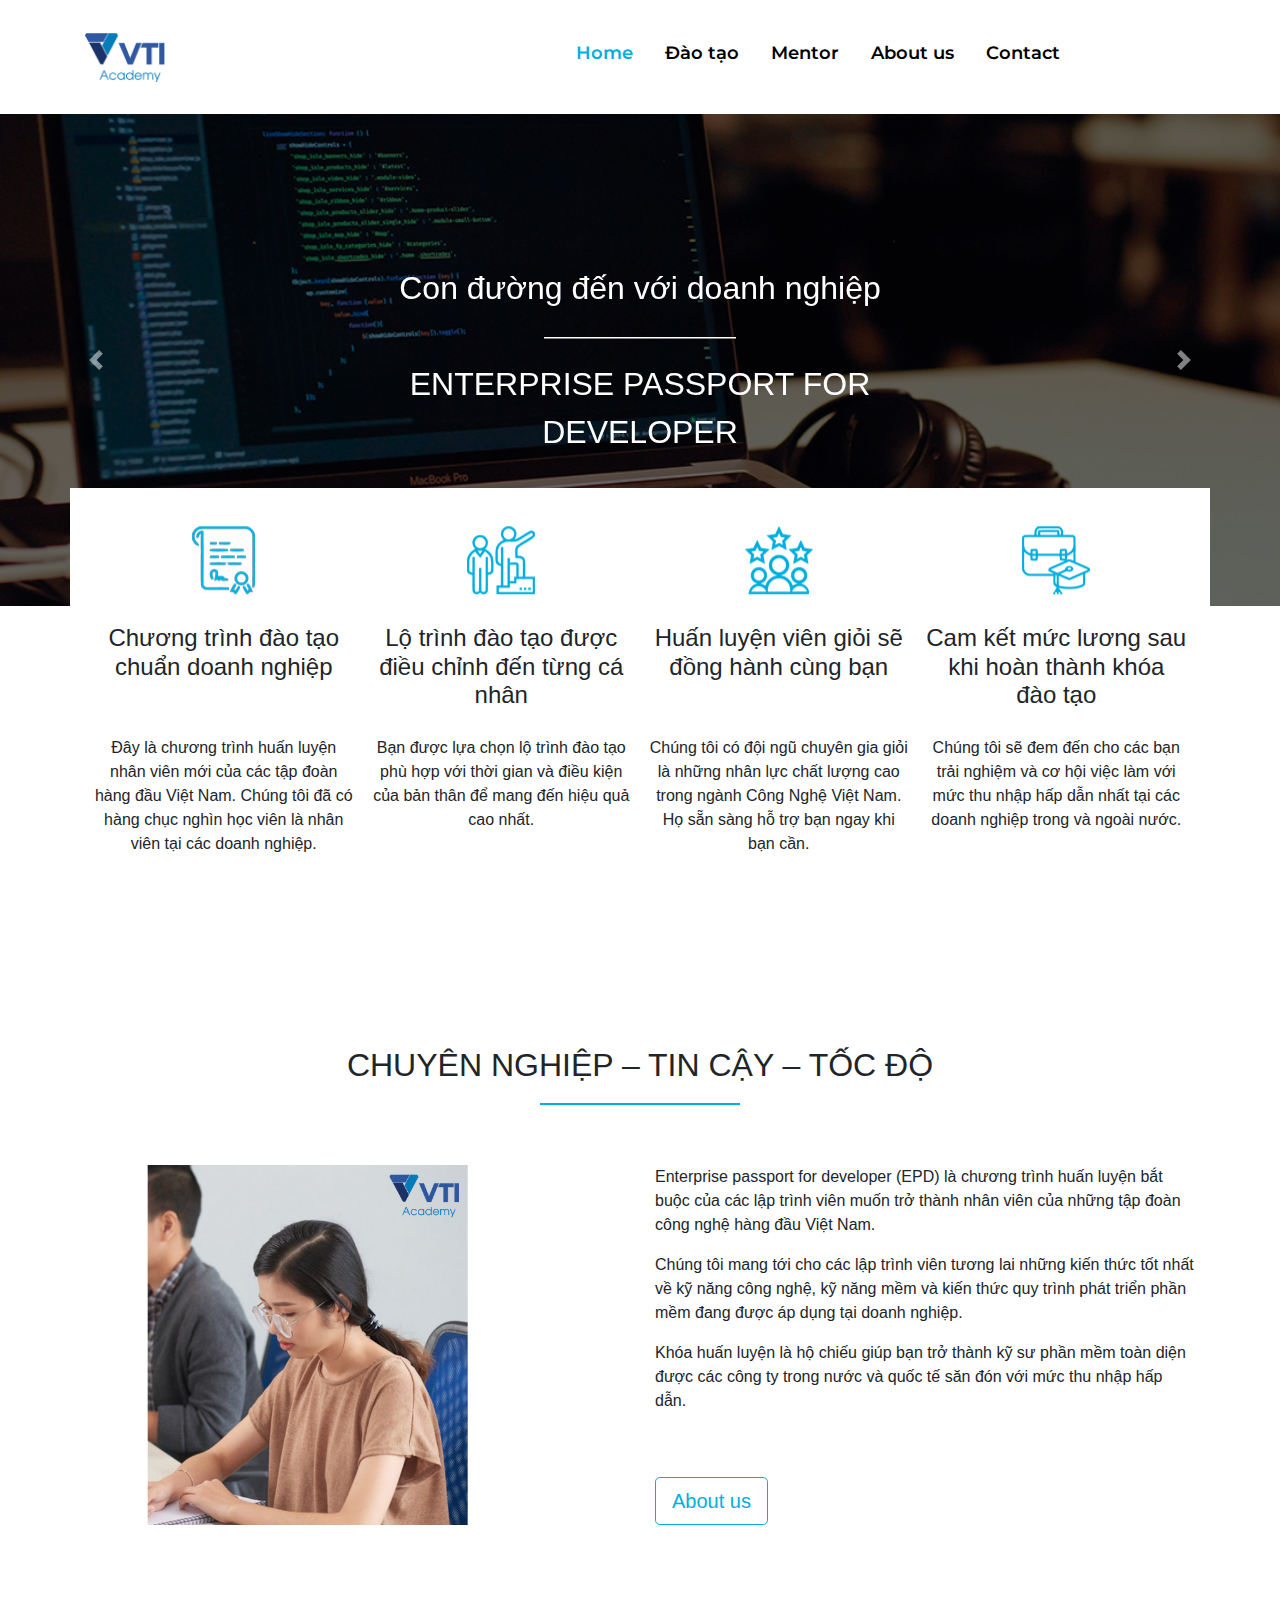
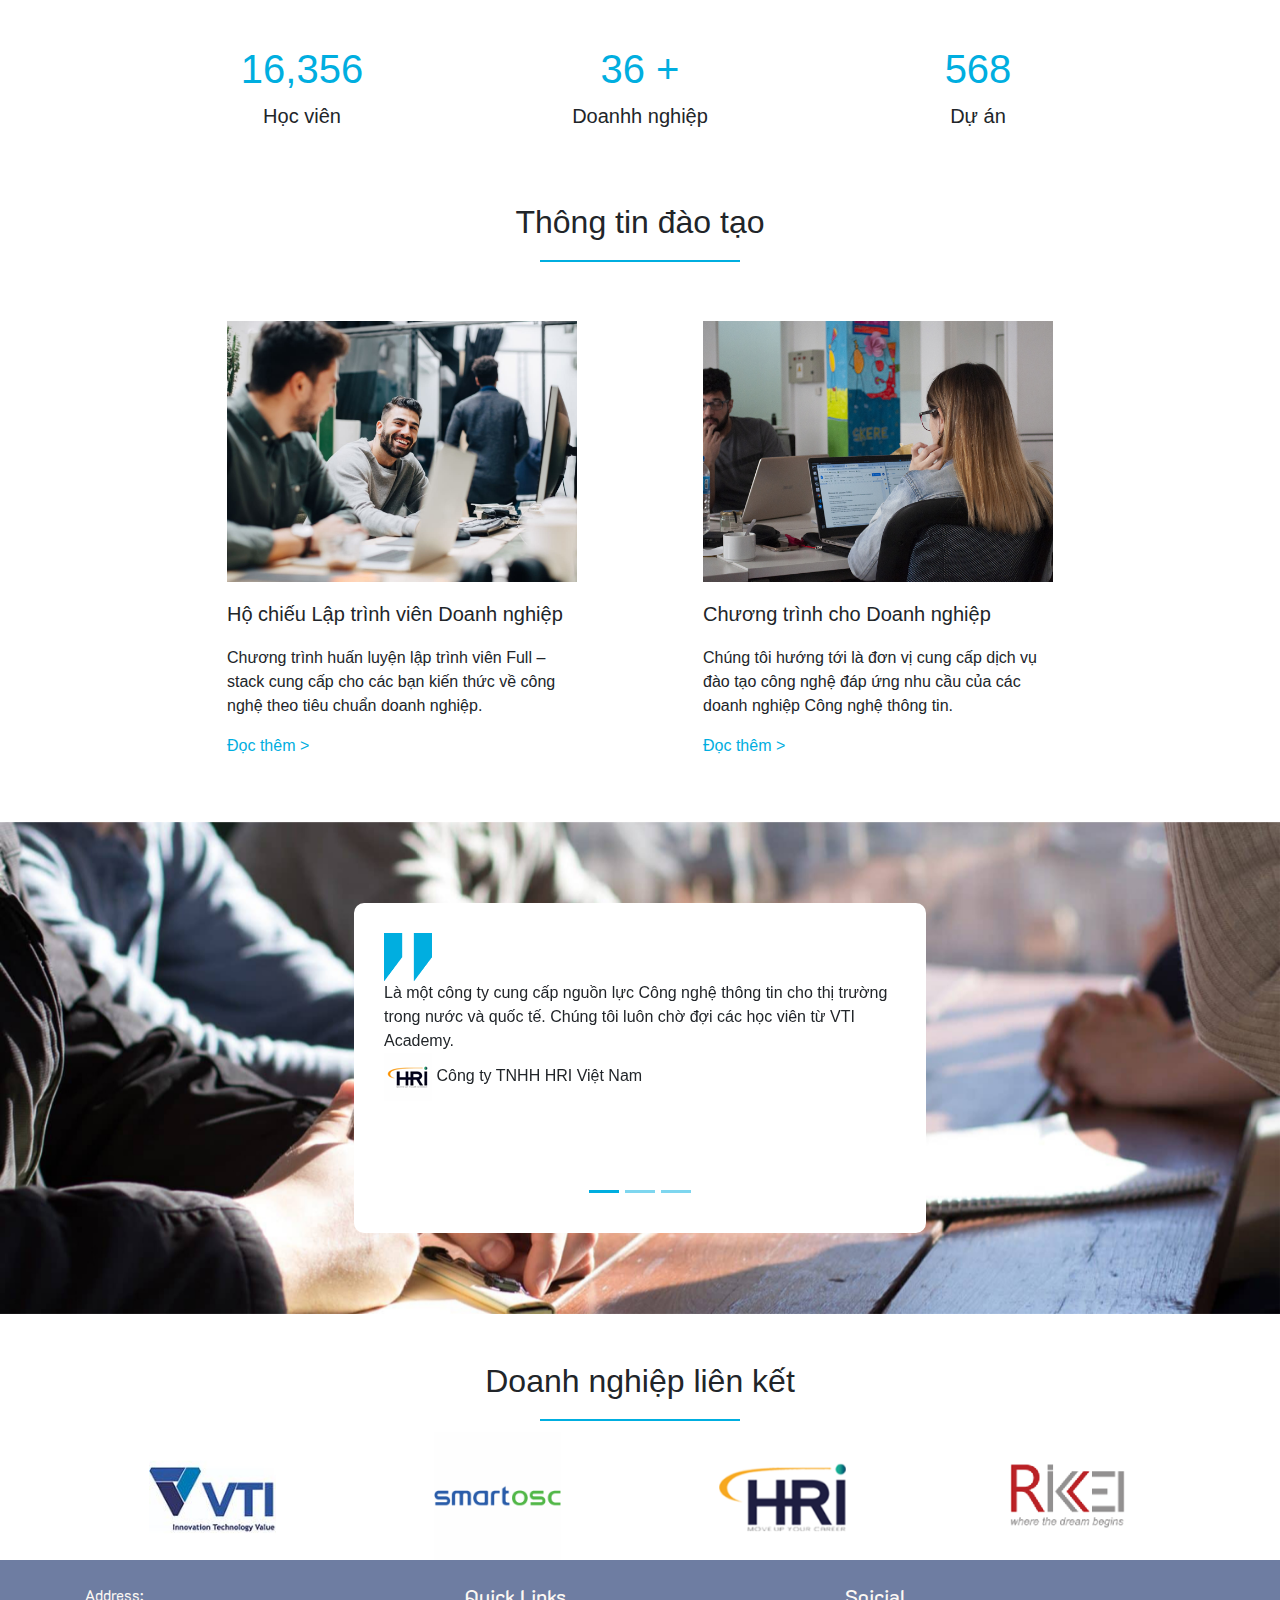
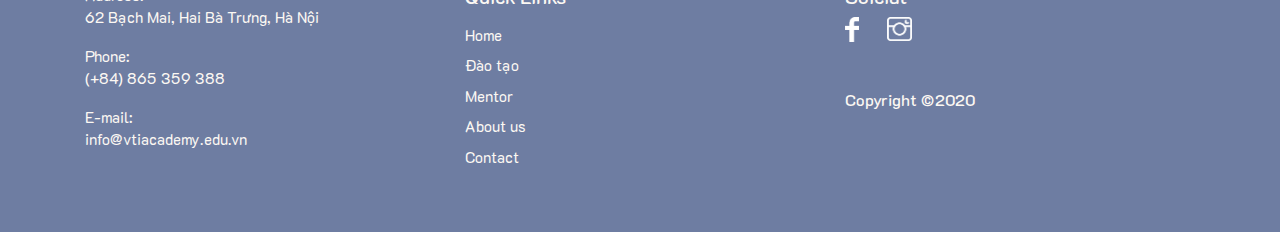
<file: index.html>
<!doctype html>

<head>
    <!-- Required meta tags -->
    <meta charset="utf-8">
    <meta name="viewport" content="width=device-width, initial-scale=1, shrink-to-fit=no">
    <link rel="icon" href="./pics/[LOGO]VTI ACADEMY-01-whitee.ico">

    <!-- Style css -->
    <link rel="stylesheet" type="text/css" href="./styles/index.css">

    <!-- Bootstrap CSS -->
    <link rel="stylesheet" href="https://stackpath.bootstrapcdn.com/bootstrap/4.4.1/css/bootstrap.min.css"
        integrity="sha384-Vkoo8x4CGsO3+Hhxv8T/Q5PaXtkKtu6ug5TOeNV6gBiFeWPGFN9MuhOf23Q9Ifjh" crossorigin="anonymous">

    <title>Home</title>
</head>

<body>
    <!-- This is header menu-->
    <header class="container-fluid py-4">
        <nav class="navbar navbar-expand-lg">
            <div class="container">
                <div class="row justify-content-between">
                    <!-- Brand -->
                    <div class="col-6 col-md-3 col-lg-2">
                        <a class="navbar-brand d-inline" href="#">
                            <img src="./pics/[LOGO]VTI ACADEMY-01-blue.png" alt="logo-vti-blue">
                        </a>
                    </div>

                    <div class="col-4 col-lg-7 col-md-2">
                        <!-- Toggler/collapsibe Button -->
                        <button class="navbar-toggler p-0 ml-5" type="button" data-toggle="collapse"
                            data-target="#menu">
                            <span id="nav-toggle">&#9776;</span>
                        </button>
                        <!-- Navbar links -->
                        <div class="collapse navbar-collapse" id="menu">
                            <ul id="menu" class="navbar-nav d-inline-flex">
                                <li class="nav-item">
                                    <a class="nav-link active mx-2" href="index.html">Home</a>
                                </li>
                                <li class="nav-item">
                                    <a class="nav-link mx-2" href="./educate/educate.html">Đào tạo</a>
                                </li>
                                <li class="nav-item">
                                    <a class="nav-link mx-2" href="./mentor/mentor.html">Mentor</a>
                                </li>
                                <li class="nav-item">
                                    <a class="nav-link mx-2" href="./about/about_us.html">About us</a>
                                </li>
                                <li class="nav-item">
                                    <a class="nav-link mx-2" href="./contacs/contact.html">Contact</a>
                                </li>
                            </ul>
                        </div>
                    </div>
                </div>
            </div>
        </nav>
    </header>

    <!-- This is banner -->
    <div id="banners" class="container-fluid m-0 p-0">
        <div id="bannerControls" class="carousel slide" data-ride="carousel">
            <div class="carousel-inner">
                <div class="carousel-item active data-touch=true data-interval=500">
                    <img src="./pics/banner-1-1113x428.jpg" class="d-block w-100" alt="banner-1">
                </div>
                <div class="carousel-item data-touch=true data-interval=500">
                    <img src="./pics/banner-2-1113x428.jpg" class="d-block w-100" alt="banner-2">
                </div>
                <div class="carousel-item data-touch=true data-interval=500">
                    <img src="./pics/banner-3-1113x428.jpg" class="d-block w-100" alt="banner-3">
                </div>
            </div>
            <a class="carousel-control-prev" href="#bannerControls" role="button" data-slide="prev">
                <span class="carousel-control-prev-icon" aria-hidden="true"></span>
                <span class="sr-only">Previous</span>
            </a>
            <a class="carousel-control-next" href="#bannerControls" role="button" data-slide="next">
                <span class="carousel-control-next-icon" aria-hidden="true"></span>
                <span class="sr-only">Next</span>
            </a>
        </div>
        <div id="bannersText">
            <span>Con đường đến với doanh nghiệp</span>
            <br>
            <svg height="3" width="30%">
                <line x1="0" y1="0" x2="200" y2="0" style="stroke:rgb(255,255,255);stroke-width:3" />
                Sorry, your browser does not support inline SVG.
            </svg>
            <br>
            <span>ENTERPRISE PASSPORT FOR DEVELOPER</span>
        </div>
    </div>

    <!-- This is futures area -->
    <div id="futuresArea" class="container">
        <div class="row no-gutters d-lg-none">
            <div class="col-md-6 col-lg-3 p-4">
                <img src="./pics/diploma_vectorized.png" alt="diploma_vectorized">
                <h3>Chương trình đào tạo chuẩn doanh nghiệp</h3>
                <p>Đây là chương trình huấn luyện nhân viên mới của các tập đoàn hàng đầu Việt Nam. Chúng tôi đã có hàng
                    chục nghìn học viên là nhân viên tại các doanh nghiệp.</p>
            </div>
            <div class="col-md-6 col-lg-3 p-4">
                <img src="./pics/career_vectorized.png" alt="career_vectorized">
                <h3>Lộ trình đào tạo được điều chỉnh đến từng cá nhân</h3>
                <p>Bạn được lựa chọn lộ trình đào tạo phù hợp với thời gian và điều kiện của bản thân để mang đến hiệu
                    quả cao nhất.</p>
            </div>
            <div class="col-md-6 col-lg-3 p-4">
                <img src="./pics/wedo3_vectorized.png" alt="wedo3_vectorized">
                <h3>Huấn luyện viên giỏi sẽ đồng hành cùng bạn</h3>
                <p>Chúng tôi có đội ngũ chuyên gia giỏi là những nhân lực chất lượng cao trong ngành Công Nghệ Việt Nam.
                    Họ sẵn sàng hỗ trợ bạn ngay khi bạn cần.</p>
            </div>
            <div class="col-md-6 col-lg-3 p-4">
                <img src="./pics/wedo4_vectorized.png" alt="wedo4_vectorized">
                <h3>Cam kết mức lương sau khi hoàn thành khóa đào tạo</h3>
                <p>Chúng tôi sẽ đem đến cho các bạn trải nghiệm và cơ hội việc làm với mức thu nhập hấp dẫn nhất tại các
                    doanh nghiệp trong và ngoài nước.</p>
            </div>
        </div>

        <div class="row no-gutters d-none d-lg-flex">
            <div class="col-lg-3 p-2">
                <img src="./pics/diploma_vectorized.png" alt="diploma_vectorized">
                <h3>Chương trình đào tạo chuẩn doanh nghiệp</h3>
            </div>
            <div class="col-lg-3 p-2">
                <img src="./pics/career_vectorized.png" alt="career_vectorized">
                <h3>Lộ trình đào tạo được điều chỉnh đến từng cá nhân</h3>
            </div>
            <div class="col-lg-3 p-2">
                <img src="./pics/wedo3_vectorized.png" alt="wedo3_vectorized">
                <h3>Huấn luyện viên giỏi sẽ đồng hành cùng bạn</h3>
            </div>
            <div class="col-lg-3 p-2">
                <img src="./pics/wedo4_vectorized.png" alt="wedo4_vectorized">
                <h3>Cam kết mức lương sau khi hoàn thành khóa đào tạo</h3>
            </div>
            <div class="col-lg-3 p-2">
                <p>Đây là chương trình huấn luyện nhân viên mới của các tập đoàn hàng đầu Việt Nam. Chúng tôi đã có hàng
                    chục nghìn học viên là nhân viên tại các doanh nghiệp.</p>
            </div>
            <div class="col-lg-3 p-2">
                <p>Bạn được lựa chọn lộ trình đào tạo phù hợp với thời gian và điều kiện của bản thân để mang đến hiệu
                    quả cao nhất.</p>
            </div>
            <div class="col-lg-3 p-2">
                <p>Chúng tôi có đội ngũ chuyên gia giỏi là những nhân lực chất lượng cao trong ngành Công Nghệ Việt Nam.
                    Họ sẵn sàng hỗ trợ bạn ngay khi bạn cần.</p>
            </div>
            <div class="col-lg-3 p-2">
                <p>Chúng tôi sẽ đem đến cho các bạn trải nghiệm và cơ hội việc làm với mức thu nhập hấp dẫn nhất tại các
                    doanh nghiệp trong và ngoài nước.</p>
            </div>
        </div>
    </div>

    <!-- Introduce Abous us -->
    <div id="aboutUs" class="container">
        <div id="aboutUsContent" class="row justify-content-center">
            <div class="col-12 mb-5">
                <h2 class="mt-5">CHUYÊN NGHIỆP – TIN CẬY – TỐC ĐỘ</h2>
                <svg height="4" width="200">
                    <line x1="0" y1="0" x2="200" y2="0" style="stroke:#00AEE0;stroke-width:4" />
                    Sorry, your browser does not support inline SVG.
                </svg>
            </div>
        </div>
        <div class="row justify-content-between">
            <div class="col-md-5">
                <img class="img-fluid pb-5" src="./pics/about_us.jpg" alt="about Us">
            </div>
            <div class="col-md-6">
                <div>
                    <p>Enterprise passport for developer (EPD) là chương trình huấn luyện bắt buộc của các lập trình
                        viên muốn trở thành nhân viên của những tập đoàn công nghệ hàng đầu Việt Nam.</p>
                    <p>Chúng tôi mang tới cho các lập trình viên tương lai những kiến thức tốt nhất về kỹ năng công
                        nghệ, kỹ năng mềm và kiến thức quy trình phát triển phần mềm đang được áp dụng tại doanh nghiệp.
                    </p>
                    <p>Khóa huấn luyện là hộ chiếu giúp bạn trở thành kỹ sư phần mềm toàn diện được các công ty trong
                        nước và quốc tế săn đón với mức thu nhập hấp dẫn.</p>
                </div>
                <a href="./about/about_us.html" class="btn btn-outline-primary btn-lg my-5" role="button" aria-pressed="true">About us</a>
            </div>
        </div>
    </div>

    <!-- Number -->
    <div id="number" class="container">
        <div class="row justify-content-center m-5">
            <div class="col-md-4 py-4">
                <h1>16,356</h1>
                <span>Học viên</span>
            </div>
            <div class="col-md-4 py-4">
                <h1>36 +</h1>
                <span>Doanhh nghiệp</span>
            </div>
            <div class="col-md-4 py-4">
                <h1>568</h1>
                <span>Dự án</span>
            </div>
        </div>
    </div>

    <!-- Education -->
    <div class="container">
        <div class="row justify-content-center">
            <div id="eduContent" class="col-12">
                <h2>Thông tin đào tạo</h2>
                <svg height="4" width="200">
                    <line x1="0" y1="0" x2="200" y2="0" style="stroke:#00AEE0;stroke-width:4" />
                    Sorry, your browser does not support inline SVG.
                </svg>
            </div>
        </div>
        <div class="row justify-content-center">
            <div class="educationInfor col-md-4 m-5">
                <div class="educationImg">
                    <img class="img-fluid" src="./pics/education-1.jpg" alt="education-1">
                </div>
                <h5>Hộ chiếu Lập trình viên Doanh nghiệp</h5>
                <p>Chương trình huấn luyện lập trình viên Full – stack cung cấp cho các bạn kiến thức về công nghệ theo
                    tiêu chuẩn doanh nghiệp.</p>
                <a href="./educate/educate.html">Đọc thêm ></a>
            </div>
            <div class="educationInfor col-md-4 m-5">
                <div class="educationImg">
                    <img class="img-fluid" src="./pics/education-2.jpg" alt="education-2.jpg">
                </div>
                <h5>Chương trình cho Doanh nghiệp</h5>
                <p>Chúng tôi hướng tới là đơn vị cung cấp dịch vụ đào tạo công nghệ đáp ứng nhu cầu của các doanh nghiệp
                    Công nghệ thông tin.</p>
                <a href="./educate/educate.html">Đọc thêm ></a>
            </div>
        </div>
    </div>

    <!-- Testimonials -->
    <div id="testimonials" class="container-fluid p-0 mt-3 mb-5">
        <div class="row mx-0">
            <div class="col-12 align-self-center p-0">
                <div class="carousel slide" data-ride="carousel">
                    <div class="carousel-inner">
                        <div class="carousel-item active">
                            <img src="./pics/testimonials.jpg" alt="testimonials">
                        </div>
                    </div>
                </div>
                <div id="testimonialsText">
                    <div id="testimonialsInfo" class="carousel slide" data-ride="carousel">
                        <ol class="carousel-indicators m-0 d-none d-lg-flex">
                            <li data-target="#testimonialsInfo" data-slide-to="0" class="active"></li>
                            <li data-target="#testimonialsInfo" data-slide-to="1"></li>
                            <li data-target="#testimonialsInfo" data-slide-to="2"></li>
                        </ol>
                        <div class="carousel-inner">
                            <div class="carousel-item active">
                                <img src="./pics/quote.png" alt="quote">
                                <p class="m-0">Là một công ty cung cấp nguồn lực Công nghệ thông tin cho thị trường
                                    trong nước và quốc tế. Chúng tôi luôn chờ đợi các học viên từ VTI Academy.
                                </p>
                                <img src="./pics/hri-logo.png" alt="hri-logo">
                                <h6 class="d-inline-block">Công ty TNHH HRI Việt Nam</h6>
                            </div>
                            <div class="carousel-item">
                                <img src="./pics/quote.png" alt="quote">
                                <p class="m-0">Hàng năm chúng tôi thiếu hàng nghìn lập trình viên mới. Chúng tôi tin
                                    tưởng VTI Academy là lời giải cho việc thiếu hụt nguồn lực Công nghệ thông tin trong
                                    thời đại 4.0
                                </p>
                                <img src="./pics/logo_cmc_global.png" alt="hri-logo">
                                <h6 class="d-inline-block">Công ty TNHH CMC Global</h6>
                            </div>
                            <div class="carousel-item">
                                <img src="./pics/quote.png" alt="quote">
                                <p class="m-0">Nhân viên mới của chúng tôi phải mất cả năm mới có đầy đủ kiến thức
                                    chuyên môn, kỹ năng làm việc và quy trình phát triển dự án phần mềm. VTI Academy đã
                                    thuyết phục được chúng tôi bởi chương trình huấn luyện bài bản và đầy đủ cho một
                                    nhân viên mới cần phải có.
                                </p>
                                <img src="./pics/Rikkeisoft-logi.png" alt="hri-logo">
                                <h6 class="d-inline-block">Công ty TNHH Rikkeisoft</h6>
                            </div>
                        </div>
                    </div>
                </div>
            </div>
        </div>
    </div>

    <!-- Company -->
    <div id="company" class="container">
        <div class="row justify-content-center">
            <div id="companyContent" class="col-12">
                <h2>Doanh nghiệp liên kết</h2>
                <svg height="4" width="200">
                    <line x1="0" y1="0" x2="200" y2="0" style="stroke:#00AEE0;stroke-width:4" />
                    Sorry, your browser does not support inline SVG.
                </svg>
            </div>
        </div>
        <div class="row justify-content-center">
            <div class="col-md-3">
                <img src="./pics/company-1.jpg" alt="company-1">
            </div>
            <div class="col-md-3">
                <img src="./pics/company-2.png" alt="company-2">
            </div>
            <div class="col-md-3">
                <img src="./pics/company-3.png" alt="company-3">
            </div>
            <div class="col-md-3">
                <img src="./pics/company-4.png" alt="company-4">
            </div>
        </div>
    </div>

    <!-- This is footer -->
    <footer class="container-fluid py-4 pb-5">
        <div class="container">
            <div class="row">
                <div class="col-lg-4 col-md-6">
                    <ul class="p-0">
                        <li class="mb-3">
                            <span class="d-block">Address:</span>
                            <span> 62 Bạch Mai, Hai Bà Trưng, Hà Nội</span>
                        </li>
                        <li class="mb-3">
                            <span class="d-block">Phone:</span>
                            <span>(+84) 865 359 388</span></li>
                        <li class="mb-3">
                            <span class="d-block">E-mail:</span>
                            <span>info@vtiacademy.edu.vn</span>
                        </li>
                    </ul>
                </div>
                <div class="col-lg-4 col-md-6">
                    <h5>Quick Links</h5>
                    <ul class="p-0 mt-3">
                        <li class="mb-2">
                            <a href="index.html">Home</a>
                        </li>
                        <li class="mb-2">
                            <a href="./educate/educate.html">Đào tạo</a>
                        </li>
                        <li class="mb-2">
                            <a href="./mentor/mentor.html">Mentor</a>
                        <li class="mb-2">
                            <a href="./about/about_us.html">About us</a>
                        </li>
                        <li class="mb-2">
                            <a href="./contacs/contact.html">Contact</a>
                        </li>
                    </ul>
                </div>
                <div class="col-lg-4 col-md-6">
                    <h5>Soicial</h5>
                    <a class="mr-4" href="#">
                        <img id="facebook" class="img-fluid" src="./pics/face-white.png" alt="facebook">
                    </a>
                    <a href="#">
                        <img id="ins" class="img-fluid" src="./pics/ins-white.png" alt="instagraminstagram">
                    </a>
                    <h6 class="mt-5">Copyright ©2020</h6>
                </div>
            </div>
        </div>
    </footer>

    <!-- Optional JavaScript -->
    <!-- jQuery first, then Popper.js, then Bootstrap JS -->
    <script src="https://code.jquery.com/jquery-3.4.1.slim.min.js"
        integrity="sha384-J6qa4849blE2+poT4WnyKhv5vZF5SrPo0iEjwBvKU7imGFAV0wwj1yYfoRSJoZ+n" crossorigin="anonymous">
    </script>
    <script src="https://cdn.jsdelivr.net/npm/popper.js@1.16.0/dist/umd/popper.min.js"
        integrity="sha384-Q6E9RHvbIyZFJoft+2mJbHaEWldlvI9IOYy5n3zV9zzTtmI3UksdQRVvoxMfooAo" crossorigin="anonymous">
    </script>
    <script src="https://stackpath.bootstrapcdn.com/bootstrap/4.4.1/js/bootstrap.min.js"
        integrity="sha384-wfSDF2E50Y2D1uUdj0O3uMBJnjuUD4Ih7YwaYd1iqfktj0Uod8GCExl3Og8ifwB6" crossorigin="anonymous">
    </script>
</body>

</html>
</file>
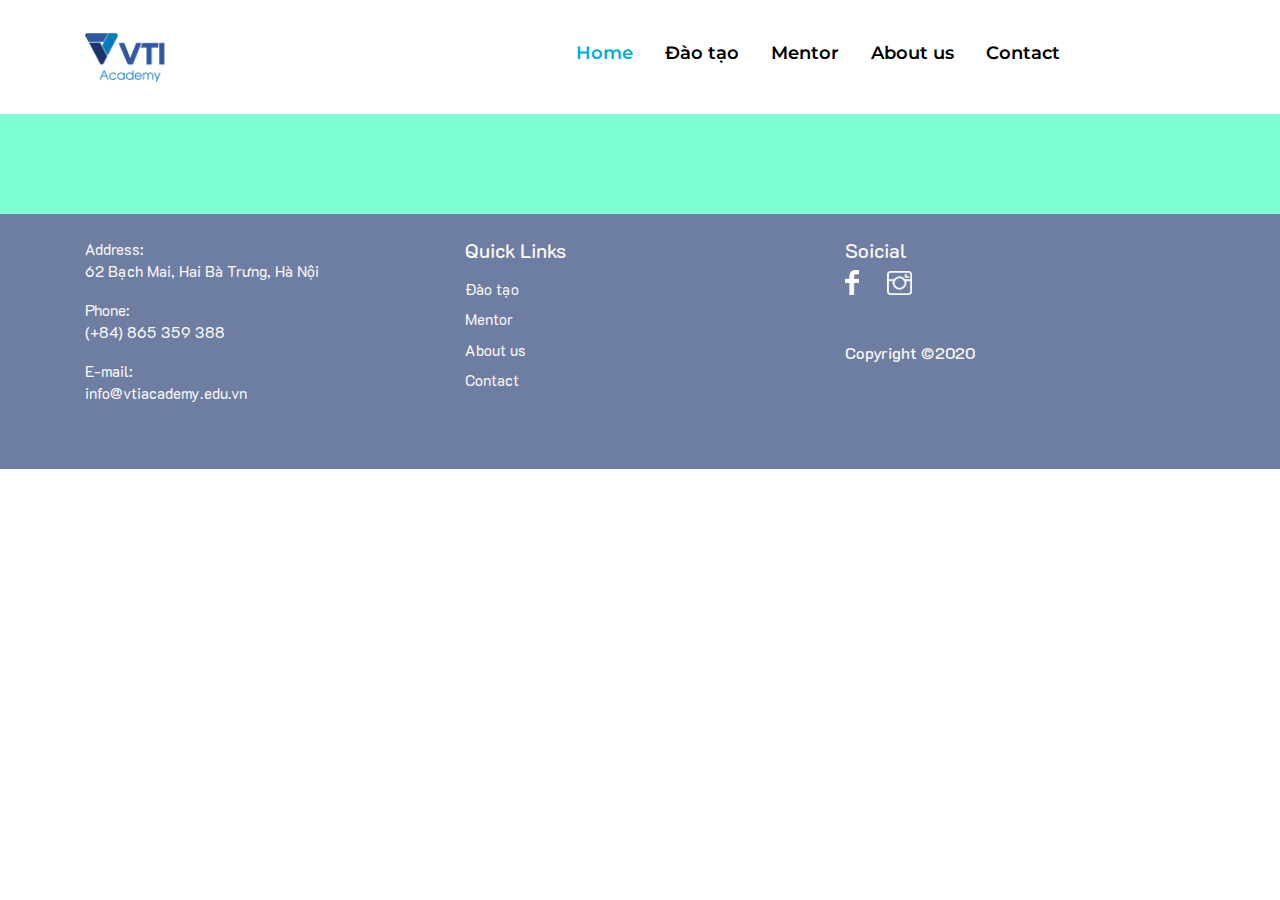
<file: example.html>
<!doctype html>

<head>
    <!-- Required meta tags -->
    <meta charset="utf-8">
    <meta name="viewport" content="width=device-width, initial-scale=1, shrink-to-fit=no">
    <link rel="icon" href="./pics/[LOGO]VTI ACADEMY-01-whitee.ico">

    <!-- Style css -->
    <link rel="stylesheet" type="text/css" href="./styles/index.css">

    <!-- Bootstrap CSS -->
    <link rel="stylesheet" href="https://stackpath.bootstrapcdn.com/bootstrap/4.4.1/css/bootstrap.min.css"
        integrity="sha384-Vkoo8x4CGsO3+Hhxv8T/Q5PaXtkKtu6ug5TOeNV6gBiFeWPGFN9MuhOf23Q9Ifjh" crossorigin="anonymous">

    <title>Home</title>
</head>

<body>
    <!-- This is header menu-->
    <header class="container-fluid py-4">
        <nav class="navbar navbar-expand-lg">
            <div class="container">
                <div class="row justify-content-between">
                    <!-- Brand -->
                    <div class="col-6 col-md-3 col-lg-2">
                        <a class="navbar-brand d-inline" href="#">
                            <img src="./pics/[LOGO]VTI ACADEMY-01-blue.png" alt="logo-vti-blue">
                        </a>
                    </div>

                    <div class="col-4 col-lg-7 col-md-2">
                        <!-- Toggler/collapsibe Button -->
                        <button class="navbar-toggler p-0 ml-5" type="button" data-toggle="collapse"
                            data-target="#menu">
                            <span id="nav-toggle">&#9776;</span>
                        </button>
                        <!-- Navbar links -->
                        <div class="collapse navbar-collapse" id="menu">
                            <ul id="menu" class="navbar-nav d-inline-flex">
                                <li class="nav-item">
                                    <a class="nav-link active mx-2" href="#">Home</a>
                                </li>
                                <li class="nav-item">
                                    <a class="nav-link mx-2" href="#">Đào tạo</a>
                                </li>
                                <li class="nav-item">
                                    <a class="nav-link mx-2" href="#">Mentor</a>
                                </li>
                                <li class="nav-item">
                                    <a class="nav-link mx-2" href="#">About us</a>
                                </li>
                                <li class="nav-item">
                                    <a class="nav-link mx-2" href="#">Contact</a>
                                </li>
                            </ul>
                        </div>
                    </div>
                </div>
            </div>
        </nav>
    </header>

    <div style="height: 100px; background-color: aquamarine;">
    </div>

    <!-- This is footer -->
    <footer class="container-fluid py-4 pb-5">
        <div class="container">
            <div class="row">
                <div class="col-lg-4 col-md-6">
                    <ul class="p-0">
                        <li class="mb-3">
                            <span class="d-block">Address:</span>
                            <span> 62 Bạch Mai, Hai Bà Trưng, Hà Nội</span>
                        </li>
                        <li class="mb-3">
                            <span class="d-block">Phone:</span>
                            <span>(+84) 865 359 388</span></li>
                        <li class="mb-3">
                            <span class="d-block">E-mail:</span>
                            <span>info@vtiacademy.edu.vn</span>
                        </li>
                    </ul>
                </div>
                <div class="col-lg-4 col-md-6">
                    <h5>Quick Links</h5>
                    <ul class="p-0 mt-3">
                        <li class="mb-2">
                            <a href="#">Đào tạo</a>
                        </li>
                        <li class="mb-2">
                            <a href="#">Mentor</a>
                        <li class="mb-2">
                            <a href="#">About us</a>
                        </li>
                        <li class="mb-2">
                            <a href="#">Contact</a>
                        </li>
                    </ul>
                </div>
                <div class="col-lg-4 col-md-6">
                    <h5>Soicial</h5>
                    <a class="mr-4" href="#">
                        <img id="facebook" class="img-fluid" src="./pics/face-white.png" alt="facebook">
                    </a>
                    <a href="#">
                        <img id="ins" class="img-fluid" src="./pics/ins-white.png" alt="instagraminstagram">
                    </a>
                    <h6 class="mt-5">Copyright ©2020</h6>
                </div>
            </div>
        </div>
    </footer>

    <!-- Optional JavaScript -->
    <!-- jQuery first, then Popper.js, then Bootstrap JS -->
    <script src="https://code.jquery.com/jquery-3.4.1.slim.min.js"
        integrity="sha384-J6qa4849blE2+poT4WnyKhv5vZF5SrPo0iEjwBvKU7imGFAV0wwj1yYfoRSJoZ+n" crossorigin="anonymous">
    </script>
    <script src="https://cdn.jsdelivr.net/npm/popper.js@1.16.0/dist/umd/popper.min.js"
        integrity="sha384-Q6E9RHvbIyZFJoft+2mJbHaEWldlvI9IOYy5n3zV9zzTtmI3UksdQRVvoxMfooAo" crossorigin="anonymous">
    </script>
    <script src="https://stackpath.bootstrapcdn.com/bootstrap/4.4.1/js/bootstrap.min.js"
        integrity="sha384-wfSDF2E50Y2D1uUdj0O3uMBJnjuUD4Ih7YwaYd1iqfktj0Uod8GCExl3Og8ifwB6" crossorigin="anonymous">
    </script>
</body>

</html>
</file>
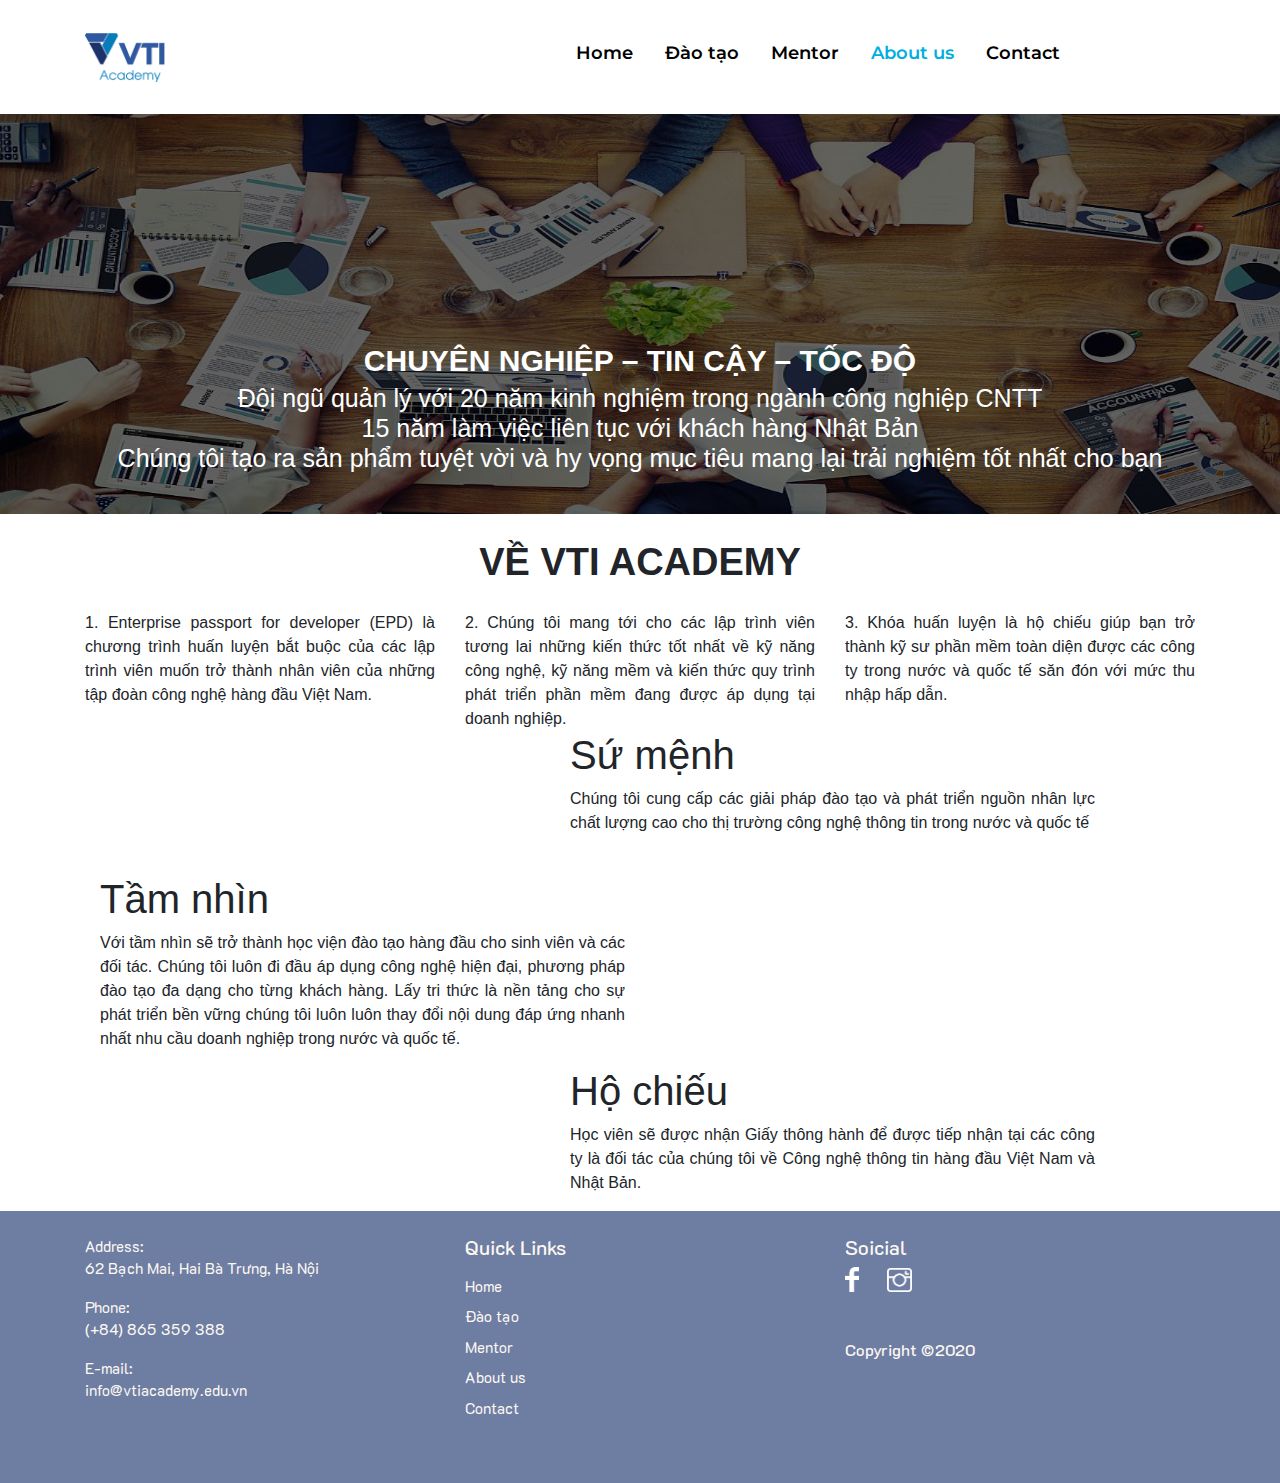
<file: about/about_us.html>
<!doctype html>

<html>

<head>
    <!-- Required meta tags -->
    <meta charset="utf-8">
    <meta name="viewport" content="width=device-width, initial-scale=1, shrink-to-fit=no">
    <link rel="icon" href="./pics/[LOGO]VTI ACADEMY-01-whitee.ico">

    <!-- Style css -->
    <link rel="stylesheet" type="text/css" href="./styles/about_us.css">

    <!-- Bootstrap CSS -->
    <link rel="stylesheet" href="https://stackpath.bootstrapcdn.com/bootstrap/4.4.1/css/bootstrap.min.css"
        integrity="sha384-Vkoo8x4CGsO3+Hhxv8T/Q5PaXtkKtu6ug5TOeNV6gBiFeWPGFN9MuhOf23Q9Ifjh" crossorigin="anonymous">

    <title>Về chúng tôi</title>
</head>

<body>
    <!-- This is header menu-->
    <header class="container-fluid py-4">
        <nav class="navbar navbar-expand-lg">
            <div class="container">
                <div class="row justify-content-between">
                    <!-- Brand -->
                    <div class="col-6 col-md-3 col-lg-2">
                        <a class="navbar-brand d-inline" href="#">
                            <img src="../pics/[LOGO]VTI ACADEMY-01-blue.png" alt="logo-vti-blue">
                        </a>
                    </div>

                    <div class="col-4 col-lg-7 col-md-2">
                        <!-- Toggler/collapsibe Button -->
                        <button class="navbar-toggler p-0 ml-5" type="button" data-toggle="collapse"
                            data-target="#menu">
                            <span id="nav-toggle">&#9776;</span>
                        </button>
                        <!-- Navbar links -->
                        <div class="collapse navbar-collapse" id="menu">
                            <ul id="menu" class="navbar-nav d-inline-flex">
                                <li class="nav-item">
                                    <a class="nav-link mx-2" href="../index.html">Home</a>
                                </li>
                                <li class="nav-item">
                                    <a class="nav-link mx-2" href="../educate/educate.html">Đào tạo</a>
                                </li>
                                <li class="nav-item">
                                    <a class="nav-link mx-2" href="../mentor/mentor.html">Mentor</a>
                                </li>
                                <li class="nav-item">
                                    <a class="nav-link active mx-2" href="../about/about_us.html">About us</a>
                                </li>
                                <li class="nav-item">
                                    <a class="nav-link mx-2" href="../contacs/contact.html">Contact</a>
                                </li>
                            </ul>
                        </div>
                    </div>
                </div>
            </div>
        </nav>
    </header>

    <main>
        <session>
            <div class="about_header_bg">
                <div class="about_header">
                    <p>Chuyên nghiệp – Tin cậy – Tốc độ</p>
                    <div class="about_header_content">
                        <div>Đội ngũ quản lý với 20 năm kinh nghiệm trong ngành công nghiệp CNTT</div>
                        <div>15 năm làm việc liên tục với khách hàng Nhật Bản</div>
                        <div>Chúng tôi tạo ra sản phẩm tuyệt vời và hy vọng mục tiêu mang lại trải nghiệm tốt nhất cho bạn</div>
                    </div>
                </div>
                <div class="about_header_img">
                    <img src="pics\78042465_2472953972831375_2361903537996169216_o.jpg">
                </div>
            </div>
        </session>
        <session>
            <div class="container pt24 pb24">
                <div class="wwd_header pt24">
                    <p>Về VTI Academy</p>
                    <span></span>
                </div>
                <div class="row about_us_content align-items-left pb24">
                    <div class="col-lg-4 pb16">1. Enterprise passport for developer (EPD) là chương trình huấn luyện bắt buộc của các lập
                        trình viên muốn trở thành nhân viên của những tập đoàn công nghệ hàng đầu Việt Nam.
                    </div>
                    <div class="col-lg-4 pb16">2. Chúng tôi mang tới cho các lập trình viên tương lai những kiến thức tốt nhất về kỹ năng
                        công nghệ, kỹ năng mềm và kiến thức quy trình phát triển phần mềm đang được áp dụng tại doanh nghiệp.
                    </div>
                    <div class="col-lg-4 pb16">3. Khóa huấn luyện là hộ chiếu giúp bạn trở thành kỹ sư phần mềm toàn diện được các công
                        ty trong nước và quốc tế săn đón với mức thu nhập hấp dẫn.
                    </div>
                </div>
            </div>
        </session>
        <session>
            <div class="about_us_mission about_us_mission1">
                <div class="container row align-items-center mission_content">
                    <div class="col-lg-6 p16 pb16 mission_hidden">
                        <br>
                    </div>
                    <div class="col-lg-6 pb16 pt0">
                        <h1>Sứ mệnh</h1>
                        <p>Chúng tôi cung cấp các giải pháp đào tạo và phát triển nguồn nhân lực chất lượng
                            cao cho thị trường công nghệ thông tin trong nước và quốc tế
                        </p>
                    </div>
                </div>
            </div>
            <div class="about_us_mission about_us_mission2">
                <div class="container row-reverse align-items-center mission_content">
                    <div class="col-lg-6 pt16 pb16 mission_hidden">
                        <br>
                    </div>
                    <div class="col-lg-6 pb16 pt0  about_us_mission2_content">
                        <h1>Tầm nhìn</h1>
                        <p>Với tầm nhìn sẽ trở thành học viện đào tạo hàng đầu cho sinh viên và các đối tác.
                            Chúng tôi luôn đi đầu áp dụng công nghệ hiện đại, phương pháp đào tạo đa dạng
                            cho từng khách hàng. Lấy tri thức là nền tảng cho sự phát triển bền vững chúng
                            tôi luôn luôn thay đổi nội dung đáp ứng nhanh nhất nhu cầu doanh nghiệp trong
                            nước và quốc tế.
                        </p>
                    </div>
                </div>
            </div>
            <div class="about_us_mission about_us_mission3">
                <div class="container row align-items-center mission_content">
                    <div class="col-lg-6 pt16 pb16 mission_hidden">
                        <br>
                    </div>
                    <div class="col-lg-6 pb16 pt0">
                        <h1>Hộ chiếu</h1>
                        <p>Học viên sẽ được nhận Giấy thông hành để được tiếp nhận tại các công ty là đối
                            tác của chúng tôi về Công nghệ thông tin hàng đầu Việt Nam và Nhật Bản.
                        </p>
                    </div>
                </div>
            </div>
        </session>
    </main>

    <!-- This is footer -->
    <footer class="container-fluid py-4 pb-5">
        <div class="container">
            <div class="row">
                <div class="col-lg-4 col-md-6">
                    <ul class="p-0">
                        <li class="mb-3">
                            <span class="d-block">Address:</span>
                            <span> 62 Bạch Mai, Hai Bà Trưng, Hà Nội</span>
                        </li>
                        <li class="mb-3">
                            <span class="d-block">Phone:</span>
                            <span>(+84) 865 359 388</span></li>
                        <li class="mb-3">
                            <span class="d-block">E-mail:</span>
                            <span>info@vtiacademy.edu.vn</span>
                        </li>
                    </ul>
                </div>
                <div class="col-lg-4 col-md-6">
                    <h5>Quick Links</h5>
                    <ul class="p-0 mt-3">
                        <li class="mb-2">
                            <a href="../index.html">Home</a>
                        </li>
                        <li class="mb-2">
                            <a href="../educate/educate.html">Đào tạo</a>
                        </li>
                        <li class="mb-2">
                            <a href="../mentor/mentor.html">Mentor</a>
                        <li class="mb-2">
                            <a href="../about/about_us.html">About us</a>
                        </li>
                        <li class="mb-2">
                            <a href="../contacs/contact.html">Contact</a>
                        </li>
                    </ul>
                </div>
                <div class="col-lg-4 col-md-6">
                    <h5>Soicial</h5>
                    <a class="mr-4" href="#">
                        <img id="facebook" class="img-fluid" src="../pics/face-white.png" alt="facebook">
                    </a>
                    <a href="#">
                        <img id="ins" class="img-fluid" src="../pics/ins-white.png" alt="instagraminstagram">
                    </a>
                    <h6 class="mt-5">Copyright ©2020</h6>
                </div>
            </div>
        </div>
    </footer>

    <!-- Optional JavaScript -->
    <!-- jQuery first, then Popper.js, then Bootstrap JS -->
    <script src="https://code.jquery.com/jquery-3.4.1.slim.min.js"
        integrity="sha384-J6qa4849blE2+poT4WnyKhv5vZF5SrPo0iEjwBvKU7imGFAV0wwj1yYfoRSJoZ+n" crossorigin="anonymous">
    </script>
    <script src="https://cdn.jsdelivr.net/npm/popper.js@1.16.0/dist/umd/popper.min.js"
        integrity="sha384-Q6E9RHvbIyZFJoft+2mJbHaEWldlvI9IOYy5n3zV9zzTtmI3UksdQRVvoxMfooAo" crossorigin="anonymous">
    </script>
    <script src="https://stackpath.bootstrapcdn.com/bootstrap/4.4.1/js/bootstrap.min.js"
        integrity="sha384-wfSDF2E50Y2D1uUdj0O3uMBJnjuUD4Ih7YwaYd1iqfktj0Uod8GCExl3Og8ifwB6" crossorigin="anonymous">
    </script>
</body>

</html>
</file>
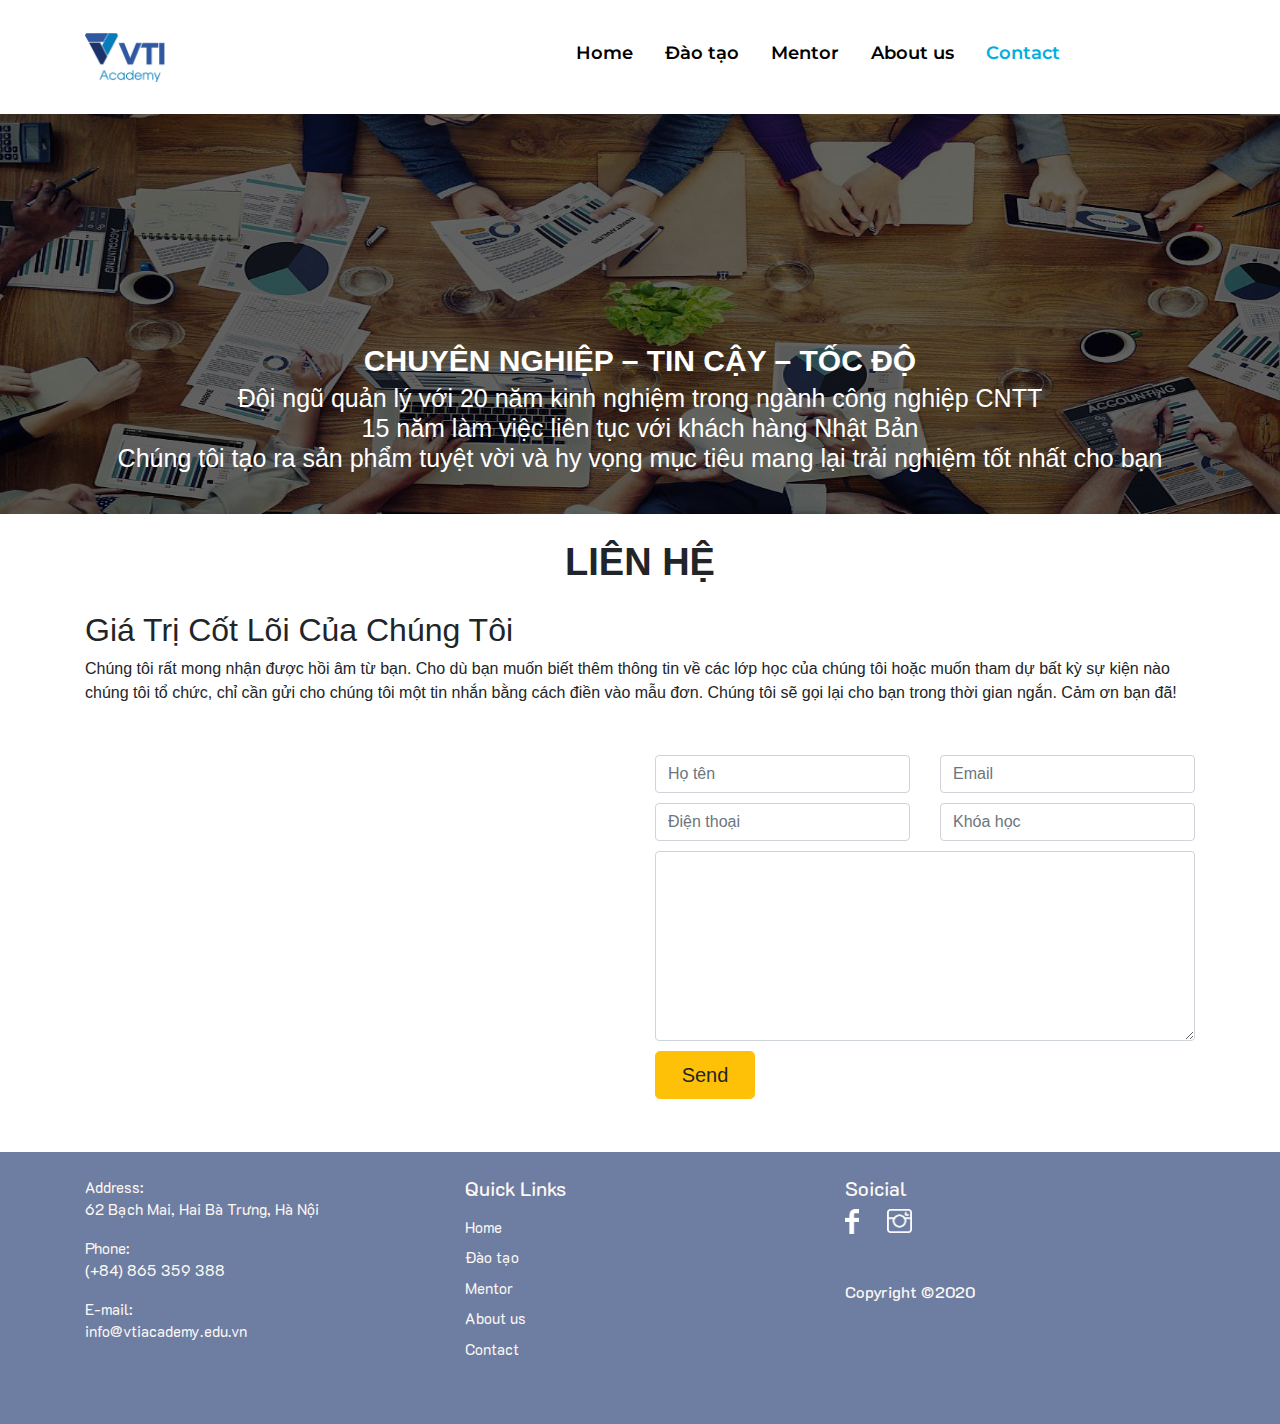
<file: contacs/contact.html>
<!doctype html>

<html>

<head>
    <!-- Required meta tags -->
    <meta charset="utf-8">
    <meta name="viewport" content="width=device-width, initial-scale=1, shrink-to-fit=no">
    <link rel="icon" href="./pics/[LOGO]VTI ACADEMY-01-whitee.ico">

    <!-- Style css -->
    <link rel="stylesheet" type="text/css" href="./styles/contact.css">

    <!-- Bootstrap CSS -->
    <link rel="stylesheet" href="https://stackpath.bootstrapcdn.com/bootstrap/4.4.1/css/bootstrap.min.css"
        integrity="sha384-Vkoo8x4CGsO3+Hhxv8T/Q5PaXtkKtu6ug5TOeNV6gBiFeWPGFN9MuhOf23Q9Ifjh" crossorigin="anonymous">

    <title>Liên hệ</title>
</head>

<body>
    <!-- This is header menu-->
    <header class="container-fluid py-4">
        <nav class="navbar navbar-expand-lg">
            <div class="container">
                <div class="row justify-content-between">
                    <!-- Brand -->
                    <div class="col-6 col-md-3 col-lg-2">
                        <a class="navbar-brand d-inline" href="../index.html">
                            <img src="../pics/[LOGO]VTI ACADEMY-01-blue.png" alt="logo-vti-blue">
                        </a>
                    </div>

                    <div class="col-4 col-lg-7 col-md-2">
                        <!-- Toggler/collapsibe Button -->
                        <button class="navbar-toggler p-0 ml-5" type="button" data-toggle="collapse"
                            data-target="#menu">
                            <span id="nav-toggle">&#9776;</span>
                        </button>
                        <!-- Navbar links -->
                        <div class="collapse navbar-collapse" id="menu">
                            <ul id="menu" class="navbar-nav d-inline-flex">
                                <li class="nav-item">
                                    <a class="nav-link mx-2" href="../index.html">Home</a>
                                </li>
                                <li class="nav-item">
                                    <a class="nav-link mx-2" href="../educate/educate.html">Đào tạo</a>
                                </li>
                                <li class="nav-item">
                                    <a class="nav-link mx-2" href="../mentor/mentor.html">Mentor</a>
                                </li>
                                <li class="nav-item">
                                    <a class="nav-link mx-2" href="../about/about_us.html">About us</a>
                                </li>
                                <li class="nav-item">
                                    <a class="nav-link active mx-2" href="../contacs/contact.html">Contact</a>
                                </li>
                            </ul>
                        </div>
                    </div>
                </div>
            </div>
        </nav>
    </header>

    <!-- This is main -->
    <main>
        <session>
            <div class="about_header_bg">
                <div class="about_header">
                    <p>Chuyên nghiệp – Tin cậy – Tốc độ</p>
                    <div class="about_header_content">
                        <div>Đội ngũ quản lý với 20 năm kinh nghiệm trong ngành công nghiệp CNTT</div>
                        <div>15 năm làm việc liên tục với khách hàng Nhật Bản</div>
                        <div>Chúng tôi tạo ra sản phẩm tuyệt vời và hy vọng mục tiêu mang lại trải nghiệm tốt nhất cho bạn</div>
                    </div>
                </div>
                <div class="about_header_img">
                    <img src="pics\78042465_2472953972831375_2361903537996169216_o.jpg">
                </div>
            </div>
        </session>
        <session>
            <div class="container">
                <div class="wwd_header">
                    <p>Liên hệ</p>
                    <span></span>
                </div>
                <h2>Giá Trị Cốt Lõi Của Chúng Tôi</h2>
                <p>Chúng tôi rất mong nhận được hồi âm từ bạn. Cho dù bạn muốn biết thêm thông tin về các lớp học của chúng tôi hoặc
                  muốn tham dự bất kỳ sự kiện nào chúng tôi tổ chức, chỉ cần gửi cho chúng tôi một tin nhắn bằng cách điền vào mẫu đơn.
                  Chúng tôi sẽ gọi lại cho bạn trong thời gian ngắn. Cảm ơn bạn đã!
                </p><br>
                <div class="row align-items">
                    <div class="col-lg-6 align-items-left">
                        <div class="maps">
                            <iframe src="https://www.google.com/maps/embed?pb=!1m14!1m8!1m3!1d1862.3171992960454!2d105.8512607!3d21.0072875!3m2!1i1024!2i768!4f13.1!3m3!1m2!1s0x3135ac755cd4ecb1%3A0xb069861e8897545a!2zNjIgQuG6oWNoIE1haSwgQ-G6p3UgROG7gW4sIEhhaSBCw6AgVHLGsG5nLCBIw6AgTuG7mWksIFZp4buHdCBOYW0!5e0!3m2!1svi!2sua!4v1586685676111!5m2!1svi!2sua"
                                width="100%" height="400px" frameborder="0" style="border:0;" allowfullscreen="" aria-hidden="false" tabindex="0"></iframe>
                        </div>
                    </div>
                    <div class="col-lg-6 align-items-right">
                        <from>
                            <div class="row">
                                <div class="col-lg-6 align-items-right-input">
                                    <input name="contact_name" require="require" type="text" required="required" class="form-control" placeholder="Họ tên">
                                </div>
                                <div class="col-lg-6 align-items-right-input">
                                    <input name="email_from" type="email" class="form-control" required="required" placeholder="Email">
                                </div>
                                <div class="col-lg-6 align-items-right-input">
                                    <input name="phone" type="tel" class="form-control" required="required" placeholder="Điện thoại">
                                </div>
                                <div class="col-lg-6 align-items-right-input">
                                    <input name="name" type="text" class="form-control" required="required" placeholder="Khóa học">
                                </div>
                                <div class="col-lg-12 align-items-right-input">
                                    <textarea name="description" class="form-control" required="required" style="min-height: 190px;">
                                    </textarea>
                                </div>
                            </div>
                            <button type="submit" style="width:100px;" class="btn btn-warning align-items-center btn-lg o_website_form_send align-items-right-input">
                                        Send
                                    <span id="o_website_form_result"></span>
                            </button>
                        </from>
                    </div>
                </div>
            </div>
        </session>
    </main>

    <!-- This is footer -->
    <footer class="container-fluid py-4 pb-5">
        <div class="container">
            <div class="row">
                <div class="col-lg-4 col-md-6">
                    <ul class="p-0">
                        <li class="mb-3">
                            <span class="d-block">Address:</span>
                            <span> 62 Bạch Mai, Hai Bà Trưng, Hà Nội</span>
                        </li>
                        <li class="mb-3">
                            <span class="d-block">Phone:</span>
                            <span>(+84) 865 359 388</span></li>
                        <li class="mb-3">
                            <span class="d-block">E-mail:</span>
                            <span>info@vtiacademy.edu.vn</span>
                        </li>
                    </ul>
                </div>
                <div class="col-lg-4 col-md-6">
                    <h5>Quick Links</h5>
                    <ul class="p-0 mt-3">
                        <li class="mb-2">
                            <a href="../index.html">Home</a>
                        </li>
                        <li class="mb-2">
                            <a href="../educate/educate.html">Đào tạo</a>
                        </li>
                        <li class="mb-2">
                            <a href="../mentor/mentor.html">Mentor</a>
                        <li class="mb-2">
                            <a href="../about/about_us.html">About us</a>
                        </li>
                        <li class="mb-2">
                            <a href="../contacs/contact.html">Contact</a>
                        </li>
                    </ul>
                </div>
                <div class="col-lg-4 col-md-6">
                    <h5>Soicial</h5>
                    <a class="mr-4" href="#">
                        <img id="facebook" class="img-fluid" src="../pics/face-white.png" alt="facebook">
                    </a>
                    <a href="#">
                        <img id="ins" class="img-fluid" src="../pics/ins-white.png" alt="instagraminstagram">
                    </a>
                    <h6 class="mt-5">Copyright ©2020</h6>
                </div>
            </div>
        </div>
    </footer>

    <!-- Optional JavaScript -->
    <!-- jQuery first, then Popper.js, then Bootstrap JS -->
    <script src="https://code.jquery.com/jquery-3.4.1.slim.min.js"
        integrity="sha384-J6qa4849blE2+poT4WnyKhv5vZF5SrPo0iEjwBvKU7imGFAV0wwj1yYfoRSJoZ+n" crossorigin="anonymous">
    </script>
    <script src="https://cdn.jsdelivr.net/npm/popper.js@1.16.0/dist/umd/popper.min.js"
        integrity="sha384-Q6E9RHvbIyZFJoft+2mJbHaEWldlvI9IOYy5n3zV9zzTtmI3UksdQRVvoxMfooAo" crossorigin="anonymous">
    </script>
    <script src="https://stackpath.bootstrapcdn.com/bootstrap/4.4.1/js/bootstrap.min.js"
        integrity="sha384-wfSDF2E50Y2D1uUdj0O3uMBJnjuUD4Ih7YwaYd1iqfktj0Uod8GCExl3Og8ifwB6" crossorigin="anonymous">
    </script>
</body>

</html>
</file>
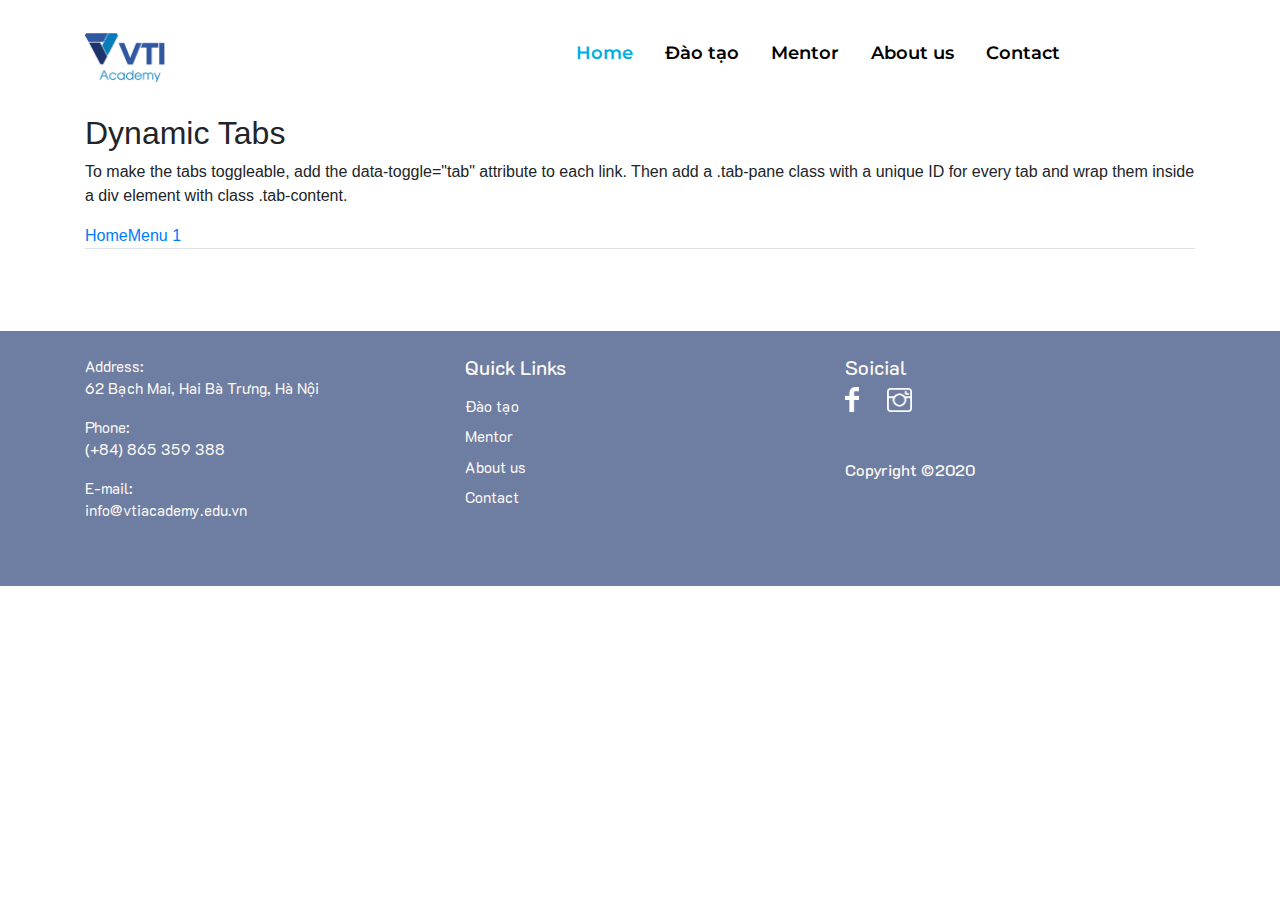
<file: educate/educate.html>
<!doctype html>

<head>
    <!-- Required meta tags -->
    <meta charset="utf-8">
    <meta name="viewport" content="width=device-width, initial-scale=1, shrink-to-fit=no">
    <link rel="icon" href="../pics/[LOGO]VTI ACADEMY-01-whitee.ico">

    <!-- Style css -->
    <link rel="stylesheet" type="text/css" href="./styles/educateStyles.css">

    <!-- Bootstrap CSS -->
    <link rel="stylesheet" href="https://stackpath.bootstrapcdn.com/bootstrap/4.4.1/css/bootstrap.min.css"
        integrity="sha384-Vkoo8x4CGsO3+Hhxv8T/Q5PaXtkKtu6ug5TOeNV6gBiFeWPGFN9MuhOf23Q9Ifjh" crossorigin="anonymous">

    <title>Home</title>
</head>

<body>
    <!-- This is header menu-->
    <header class="container-fluid py-4">
        <nav class="navbar navbar-expand-lg">
            <div class="container">
                <div class="row justify-content-between">
                    <!-- Brand -->
                    <div class="col-6 col-md-3 col-lg-2">
                        <a class="navbar-brand d-inline" href="#">
                            <img src="../pics/[LOGO]VTI ACADEMY-01-blue.png" alt="logo-vti-blue">
                        </a>
                    </div>

                    <div class="col-4 col-lg-7 col-md-2">
                        <!-- Toggler/collapsibe Button -->
                        <button class="navbar-toggler p-0 ml-5" type="button" data-toggle="collapse"
                            data-target="#menu">
                            <span id="nav-toggle">&#9776;</span>
                        </button>
                        <!-- Navbar links -->
                        <div class="collapse navbar-collapse" id="menu">
                            <ul id="menu" class="navbar-nav d-inline-flex">
                                <li class="nav-item">
                                    <a class="nav-link active mx-2" href="#">Home</a>
                                </li>
                                <li class="nav-item">
                                    <a class="nav-link mx-2" href="#">Đào tạo</a>
                                </li>
                                <li class="nav-item">
                                    <a class="nav-link mx-2" href="#">Mentor</a>
                                </li>
                                <li class="nav-item">
                                    <a class="nav-link mx-2" href="#">About us</a>
                                </li>
                                <li class="nav-item">
                                    <a class="nav-link mx-2" href="#">Contact</a>
                                </li>
                            </ul>
                        </div>
                    </div>
                </div>
            </div>
        </nav>
    </header>

    <!-- Main -->
    <div class="container">
        <h2>Dynamic Tabs</h2>
        <p>To make the tabs toggleable, add the data-toggle="tab" attribute to each link. Then add a .tab-pane class
            with a unique ID for every tab and wrap them inside a div element with class .tab-content.</p>

        <ul class="nav nav-tabs">
            <li class="active"><a data-toggle="tab" href="#personal">Home</a></li>
            <li><a data-toggle="tab" href="#business">Menu 1</a></li>
        </ul>

        <div class="tab-content">
            <div id="personal" class="tab-pane fade in active">
                <h3>HOME</h3>
                <p>Lorem ipsum dolor sit amet, consectetur adipisicing elit, sed do eiusmod tempor incididunt ut labore
                    et dolore magna aliqua.</p>
            </div>
            <div id="business" class="tab-pane fade">
                <h3>Menu 1</h3>
                <p>Ut enim ad minim veniam, quis nostrud exercitation ullamco laboris nisi ut aliquip ex ea commodo
                    consequat.</p>
            </div>
        </div>
    </div>

    <!-- This is footer -->
    <footer class="container-fluid py-4 pb-5">
        <div class="container">
            <div class="row">
                <div class="col-lg-4 col-md-6">
                    <ul class="p-0">
                        <li class="mb-3">
                            <span class="d-block">Address:</span>
                            <span> 62 Bạch Mai, Hai Bà Trưng, Hà Nội</span>
                        </li>
                        <li class="mb-3">
                            <span class="d-block">Phone:</span>
                            <span>(+84) 865 359 388</span></li>
                        <li class="mb-3">
                            <span class="d-block">E-mail:</span>
                            <span>info@vtiacademy.edu.vn</span>
                        </li>
                    </ul>
                </div>
                <div class="col-lg-4 col-md-6">
                    <h5>Quick Links</h5>
                    <ul class="p-0 mt-3">
                        <li class="mb-2">
                            <a href="#">Đào tạo</a>
                        </li>
                        <li class="mb-2">
                            <a href="#">Mentor</a>
                        <li class="mb-2">
                            <a href="#">About us</a>
                        </li>
                        <li class="mb-2">
                            <a href="#">Contact</a>
                        </li>
                    </ul>
                </div>
                <div class="col-lg-4 col-md-6">
                    <h5>Soicial</h5>
                    <a class="mr-4" href="#">
                        <img id="facebook" class="img-fluid" src="../pics/face-white.png" alt="facebook">
                    </a>
                    <a href="#">
                        <img id="ins" class="img-fluid" src="../pics/ins-white.png" alt="instagraminstagram">
                    </a>
                    <h6 class="mt-5">Copyright ©2020</h6>
                </div>
            </div>
        </div>
    </footer>

    <!-- Optional JavaScript -->
    <!-- jQuery first, then Popper.js, then Bootstrap JS -->
    <script src="https://code.jquery.com/jquery-3.4.1.slim.min.js"
        integrity="sha384-J6qa4849blE2+poT4WnyKhv5vZF5SrPo0iEjwBvKU7imGFAV0wwj1yYfoRSJoZ+n" crossorigin="anonymous">
    </script>
    <script src="https://cdn.jsdelivr.net/npm/popper.js@1.16.0/dist/umd/popper.min.js"
        integrity="sha384-Q6E9RHvbIyZFJoft+2mJbHaEWldlvI9IOYy5n3zV9zzTtmI3UksdQRVvoxMfooAo" crossorigin="anonymous">
    </script>
    <script src="https://stackpath.bootstrapcdn.com/bootstrap/4.4.1/js/bootstrap.min.js"
        integrity="sha384-wfSDF2E50Y2D1uUdj0O3uMBJnjuUD4Ih7YwaYd1iqfktj0Uod8GCExl3Og8ifwB6" crossorigin="anonymous">
    </script>
</body>

</html>
</file>
<file: styles/index.css>
/* Font */
@import url('https://fonts.googleapis.com/css2?family=K2D:wght@400;500&family=Montserrat:wght@600&display=swap');

/* Header styles */
header a {
    color: black;
    font-family: Montserrat, sans-serif;
    font-weight: 600;
    font-size: 18px;
    transition: color 0.75s;
}

header button.navbar-toggler:focus {
    outline: none;
}

#nav-toggle {
    font-size: 30px;
    color: #00AEE0;
}

header ul {
    list-style-type: none !important;
}

header a.active {
    color: #00AEE0;
}

header a:hover {
    color: #00AEE0;
}

header img {
    width: 50%;
}

/* Banners styles */
#banners {
    position: relative;
}

#banners img {
    filter: brightness(40%);
}

#bannersText {
    color: white;
    font-size: 2.5vw;
    text-align: center;
    position: absolute;
    top: 50%;
    left: 50%;
    transform: translate(-50%, -50%);
}

/* Futures area */
#futuresArea {
    text-align: center;
}

#futuresArea img {
    margin-top: 30px;
    margin-bottom: 30px;
}

#futuresArea h3 {
    font-size: 24px;
    margin-bottom: 10px;
}

@media (min-width: 992px) {
    #futuresArea {
        background-color: white;
        transform: translate(0%, -30%);
    }
}

/* About us*/
#aboutUsContent {
    text-align: center;
}

#aboutUs a.btn-outline-primary {
    transition: 0.5s;
    border-color: #00AEE0;
    color: #00AEE0;
}

#aboutUs a.btn-outline-primary:hover {
    border-color: #00AEE0;
    background-color: #00AEE0;
    color: white;
}

@media (min-width: 768px) {
    #aboutUs img {
        position: absolute;
        max-height: 100%;
        top: 50%;
        left: 50%;
        transform: translate(-50%, -50%);
    }
}

/* Education */
#eduContent {
    text-align: center;
}

.educationImg {
    overflow: hidden;
}

.educationInfor img, h5 {
    transition: all .5s ease;
}

.educationInfor:hover img {
    transform: scale(1.5);
    transform-origin: 50% 50%;
}

.educationInfor:hover h5 {
    color: #00AEE0;
}

.educationInfor h5 {
    margin: 20px 0px 20px 0px;
}

.educationInfor a {
    color: #00AEE0;
}

.educationInfor a:hover {
    text-decoration: none;
}

/* Numbers */
#number {
    text-align: center;
    font-size: 20px;
}

#number h1 {
    color: #00AEE0;
}

/* Testimonials */

@media (max-width: 767.98px) {
    #testimonials {
        overflow-x: hidden;
    }

    #testimonials img {
        height: 500px;
    }

    #testimonialsInfo .carousel-inner {
        width: 80vw;
        height: 90vw;
    }
}

@media (min-width: 768px) and (max-width: 991.98px) {
    #testimonials img {
        width: 100%;
    }

    #testimonialsInfo .carousel-inner {
        width: 65vw;
        height: 17vh;
    }
}

@media (min-width: 992px) and (max-width: 1199.98px) {
    #testimonials img {
        width: 100%;
    }

    #testimonialsInfo .carousel-inner {
        width: 60vw;
        height: 17vh;
    }
}

@media (min-width: 1200px) {
    #testimonials img {
        width: 100%;
    }

    #testimonialsInfo .carousel-inner {
        width: 40vw;
        height: 30vh;
    }
}

#testimonialsText {
    color: balck;
    background-color: white;
    border-radius: 10px;
    padding: 30px;
    position: absolute;
    top: 50%;
    left: 50%;
    transform: translate(-50%, -50%);
}

#testimonialsInfo .carousel-indicators li {
    background-color: #00AEE0;
}

#testimonialsText img {
    width: 48px;
    height: 48px;
}

/* Company */
#companyContent {
    text-align: center;
}
#company img{
    margin: auto;
    display: block;
    width: 50%;
}

/* Footer styles */
footer {
    background-color: #6e7da2;
    font-family: K2D, sans-serif;
    font-size: 15px;
    color: #fcf8f3;
}

footer h5 {
    font-weight: 500;
}

footer ul {
    list-style-type: none;
}

footer a {
    color: #fcf8f3;
}

footer a:hover {
    text-decoration: none;
}

#facebook {
    width: 4%;
}

#ins {
    width: 7%;
}
</file>
<file: about/styles/about_us.css>
/* Font */
@import url('https://fonts.googleapis.com/css2?family=K2D:wght@400;500&family=Montserrat:wght@600&display=swap');

/* Header styles */
header a {
    color: black;
    font-family: Montserrat, sans-serif;
    font-weight: 600;
    font-size: 18px;
    transition: color 0.75s;
}

header button.navbar-toggler:focus{
    outline: none;
}

#nav-toggle{
    font-size: 30px;
    color: #00AEE0;
}

header ul {
    list-style-type: none !important;
}

header a.active {
    color: #00AEE0;
}

header a:hover {
    color: #00AEE0;
}

header img {
    width: 50%;
}

/* Footer styles */
footer {
    background-color: #6e7da2;
    font-family: K2D, sans-serif;
    font-size: 15px;
    color: #fcf8f3;
}

footer h5 {
    font-weight: 500;
}

footer ul {
    list-style-type: none;
}

footer a {
    color: #fcf8f3;
}

footer a:hover {
    text-decoration: none;
}

#facebook {
    width: 4%;
}

#ins {
    width: 7%;
}

/* main */
.about_header {
    position: absolute;
    z-index: 1;
    top: 45%;
    left: 50%;
    transform: translate(-50%, -50%);
    text-align: center;
    color: #fff;
    padding: 80px 0;
    width: 100%;
}

.about_header_img img {
  width: 100%;
  height: 400px;
  background-image: url("../../pics/testimonials.jpg");
  background-size: cover;
  filter: brightness(40%);
  z-index: 0;
}

.about_header_content {
    font-size: 25px;
    line-height: 30px;
}

.about_header > p {
    text-transform: uppercase;
    font-weight: bold;
    font-size: 30px;
    margin: 0;
}

.wwd_header {
    text-align: center;
}

.wwd_header > p {
    text-transform: uppercase;
    font-weight: bold;
    font-size: 38px;
    margin: 20px ;
}

.align-items-left {
    text-align: justify;
}

.about_us_mission {
    text-align: justify;
}



@media (max-width: 1200px)
.about_header > p {
    font-size: 40px;
}
</file>
<file: contacs/styles/contact.css>
/* Font */
@import url('https://fonts.googleapis.com/css2?family=K2D:wght@400;500&family=Montserrat:wght@600&display=swap');

/* Header styles */
header a {
    color: black;
    font-family: Montserrat, sans-serif;
    font-weight: 600;
    font-size: 18px;
    transition: color 0.75s;
}

header button.navbar-toggler:focus{
    outline: none;
}

#nav-toggle{
    font-size: 30px;
    color: #00AEE0;
}

header ul {
    list-style-type: none !important;
}

header a.active {
    color: #00AEE0;
}

header a:hover {
    color: #00AEE0;
}

header img {
    width: 50%;
}

/* Footer styles */
footer {
    background-color: #6e7da2;
    font-family: K2D, sans-serif;
    font-size: 15px;
    color: #fcf8f3;
}

footer h5 {
    font-weight: 500;
}

footer ul {
    list-style-type: none;
}

footer a {
    color: #fcf8f3;
}

footer a:hover {
    text-decoration: none;
}

#facebook {
    width: 4%;
}

#ins {
    width: 7%;
}

/* Main */
.about_header {
    position: absolute;
    z-index: 1;
    top: 45%;
    left: 50%;
    transform: translate(-50%, -50%);
    text-align: center;
    color: #fff;
    padding: 80px 0;
    width: 100%;
}

.about_header_img img {
  width: 100%;
  height: 400px;
  background-image: url("../../pics/testimonials.jpg");
  background-size: cover;
  filter: brightness(40%);
  z-index: 0;
}

.about_header_content {
    font-size: 25px;
    line-height: 30px;
}

.about_header > p {
    text-transform: uppercase;
    font-weight: bold;
    font-size: 30px;
    margin: 0;
}

.wwd_header {
    text-align: center;
}

.wwd_header > p {
    text-transform: uppercase;
    font-weight: bold;
    font-size: 38px;
    margin: 20px ;
}

.align-items-right-input {
    margin-top: 10px;
}
</file>
<file: educate/styles/educateStyles.css>
/* Font */
@import url('https://fonts.googleapis.com/css2?family=K2D:wght@400;500&family=Montserrat:wght@600&display=swap');

/* Header styles */
header a {
    color: black;
    font-family: Montserrat, sans-serif;
    font-weight: 600;
    font-size: 18px;
    transition: color 0.75s;
}

header button.navbar-toggler:focus {
    outline: none;
}

#nav-toggle {
    font-size: 30px;
    color: #00AEE0;
}

header ul {
    list-style-type: none !important;
}

header a.active {
    color: #00AEE0;
}

header a:hover {
    color: #00AEE0;
}

header img {
    width: 50%;
}

/* Footer styles */
footer {
    background-color: #6e7da2;
    font-family: K2D, sans-serif;
    font-size: 15px;
    color: #fcf8f3;
}

footer h5 {
    font-weight: 500;
}

footer ul {
    list-style-type: none;
}

footer a {
    color: #fcf8f3;
}

footer a:hover {
    text-decoration: none;
}

#facebook {
    width: 4%;
}

#ins {
    width: 7%;
}
</file>
